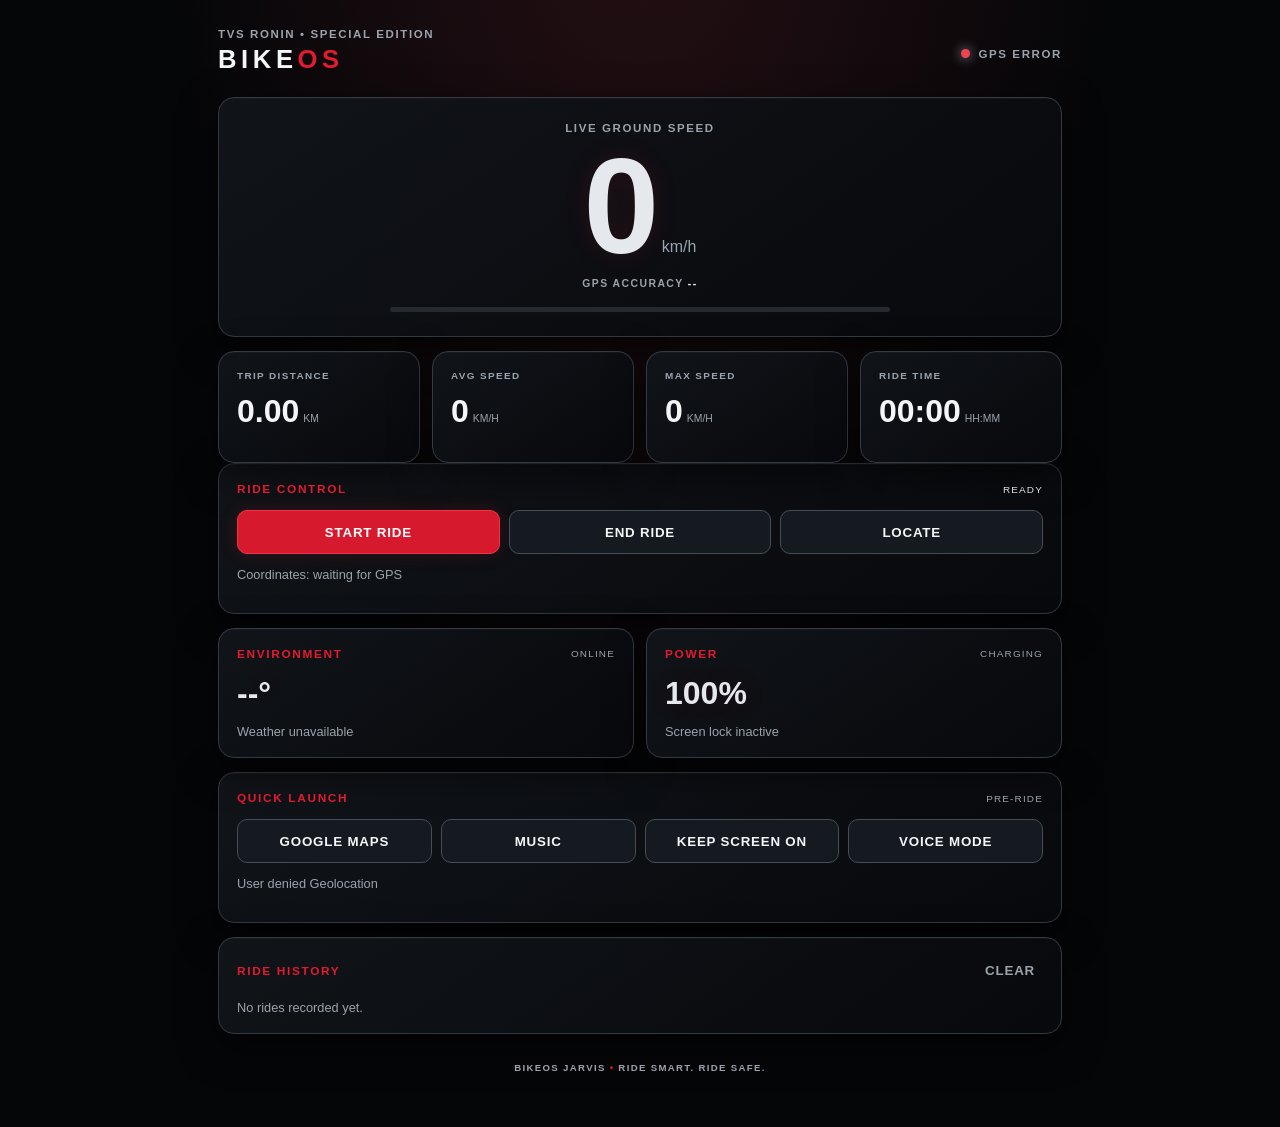
<file: app/src/main/assets/index.html>
<!doctype html>
<html lang="en">
<head>
  <meta charset="utf-8">
  <meta name="viewport" content="width=device-width,initial-scale=1,viewport-fit=cover">
  <meta name="theme-color" content="#050608">
  <meta name="description" content="JARVIS-style motorcycle ride dashboard for TVS Ronin">
  <link rel="manifest" href="./manifest.webmanifest">
  <link rel="icon" href="./assets/icon.svg" type="image/svg+xml">
  <link rel="stylesheet" href="./css/style.css?v=jarvis-redline-1">
  <title>BikeOS | JARVIS</title>
</head>
<body>
  <main class="shell">
    <header class="topbar">
      <div><div class="eyebrow">TVS RONIN • SPECIAL EDITION</div><h1>BIKE<span>OS</span></h1></div>
      <div class="status"><i id="gpsDot"></i><span id="gpsStatus">GPS STANDBY</span></div>
    </header>
    <section class="hero panel">
      <div class="eyebrow">LIVE GROUND SPEED</div>
      <div class="speedline"><strong id="speed">0</strong><span>km/h</span></div>
      <div class="subline">GPS ACCURACY <b id="accuracy">--</b></div>
      <div class="meter"><span id="speedMeter"></span></div>
    </section>
    <section class="grid">
      <article class="panel metric"><span>TRIP DISTANCE</span><strong id="distance">0.00</strong><small>KM</small></article>
      <article class="panel metric"><span>AVG SPEED</span><strong id="avgSpeed">0</strong><small>KM/H</small></article>
      <article class="panel metric"><span>MAX SPEED</span><strong id="maxSpeed">0</strong><small>KM/H</small></article>
      <article class="panel metric"><span>RIDE TIME</span><strong id="rideTime">00:00</strong><small>HH:MM</small></article>
    </section>
    <section class="panel controls">
      <div class="sectionhead"><h2>RIDE CONTROL</h2><span id="rideState">READY</span></div>
      <div class="buttons"><button id="startRide" class="primary">START RIDE</button><button id="endRide">END RIDE</button><button id="locate">LOCATE</button></div>
      <p id="coordinates">Coordinates: waiting for GPS</p>
    </section>
    <section class="grid lower">
      <article class="panel utility"><div class="sectionhead"><h2>ENVIRONMENT</h2><span id="weatherState">ONLINE</span></div><strong id="weather">--°</strong><p id="weatherInfo">Weather unavailable</p></article>
      <article class="panel utility"><div class="sectionhead"><h2>POWER</h2><span id="batteryState">DEVICE</span></div><strong id="battery">--%</strong><p>Screen lock <span id="wakeState">inactive</span></p></article>
    </section>
    <section class="panel shortcuts">
      <div class="sectionhead"><h2>QUICK LAUNCH</h2><span>PRE-RIDE</span></div>
      <div class="buttons"><button id="maps">GOOGLE MAPS</button><button id="music">MUSIC</button><button id="wake">KEEP SCREEN ON</button><button id="voice">VOICE MODE</button></div>
      <p id="message" aria-live="polite">Systems standing by.</p>
    </section>
    <section class="panel history"><div class="sectionhead"><h2>RIDE HISTORY</h2><button id="clearHistory" class="quiet">CLEAR</button></div><div id="historyList">No rides recorded yet.</div></section>
    <footer>BIKEOS JARVIS <span>•</span> RIDE SMART. RIDE SAFE.</footer>
  </main>
  <script src="./js/app.js"></script>
</body>
</html>
</file>
<file: app/src/main/assets/css/style.css>
:root{--bg:#111315;--panel:#202326;--panel2:#2b2f33;--line:#555b60;--cyan:#d9dcdf;--orange:#d62832;--text:#f3f3f1;--muted:#aeb3b8;--green:#d0d4d7;--danger:#ed424b;font-family:Inter,Roboto,"Segoe UI",Arial,sans-serif;color:var(--text);background:var(--bg)}*{box-sizing:border-box}body{margin:0;min-height:100vh;background:radial-gradient(ellipse at 50% -20%,#303438 0,transparent 55%),var(--bg)}.shell{width:min(900px,100%);margin:auto;padding:clamp(14px,3vw,28px);padding-bottom:40px}.topbar,.sectionhead,.status,.speedline,.buttons{display:flex;align-items:center;justify-content:space-between}.topbar{margin-bottom:18px}.eyebrow,.metric span,.subline,.sectionhead h2,footer,.status{font-size:.72rem;letter-spacing:.14em;color:var(--muted);font-weight:700}.topbar h1{font-size:1.6rem;letter-spacing:.18em;margin:5px 0}.topbar h1 span{color:var(--cyan)}.status{gap:8px}#gpsDot{width:9px;height:9px;border-radius:50%;background:var(--orange);box-shadow:0 0 12px currentColor}.panel{background:linear-gradient(145deg,rgba(16,36,49,.96),rgba(8,22,32,.96));border:1px solid var(--line);border-radius:16px;padding:18px;box-shadow:0 10px 35px #0004;margin-bottom:14px}.hero{text-align:center;padding:24px 18px}.speedline{justify-content:center;gap:12px;margin:4px 0}.speedline strong{font-size:clamp(5rem,18vw,8.5rem);line-height:1;font-weight:800;letter-spacing:-.07em;color:var(--cyan);text-shadow:0 0 28px #d9dcdf22}.speedline span{font-size:1rem;color:var(--muted);align-self:flex-end;margin-bottom:18px}.subline{font-size:.65rem}.subline b{color:var(--text)}.meter{height:5px;background:#42474b;border-radius:9px;margin:18px auto 0;max-width:500px;overflow:hidden}.meter span{display:block;width:0;height:100%;background:linear-gradient(90deg,var(--cyan),var(--orange));transition:width .3s}.grid{display:grid;grid-template-columns:repeat(4,1fr);gap:12px}.metric{margin:0;min-height:112px}.metric span{display:block;font-size:.62rem}.metric strong{display:inline-block;font-size:2rem;margin-top:12px;color:var(--text);font-variant-numeric:tabular-nums}.metric small{font-size:.65rem;color:var(--muted);margin-left:4px}.sectionhead{margin-bottom:14px}.sectionhead h2{margin:0;color:var(--cyan);font-size:.74rem}.sectionhead>span{font-size:.62rem;letter-spacing:.12em;color:var(--muted)}button{border:1px solid #626970;background:#303438;color:var(--text);padding:12px 15px;border-radius:10px;font-weight:750;letter-spacing:.06em;cursor:pointer;min-height:44px}button:active{transform:scale(.98)}button.primary{background:var(--cyan);border-color:var(--cyan);color:#17191b}.buttons{gap:9px;flex-wrap:wrap;justify-content:flex-start}.buttons button{flex:1}.controls p,.utility p,.shortcuts p,.history{font-size:.8rem;color:var(--muted)}#rideState{color:var(--green)}.lower{grid-template-columns:1fr 1fr}.utility strong{font-size:2rem;color:var(--cyan)}.utility p{margin-bottom:0}.shortcuts .buttons button{min-width:130px}.quiet{border:0;background:transparent;color:var(--muted);min-height:30px;padding:4px 8px}.history{min-height:80px}#historyList{display:grid;gap:8px}.history-row{display:flex;justify-content:space-between;gap:12px;padding:10px;border-radius:8px;background:#171a1d;font-size:.76rem;color:var(--muted)}footer{text-align:center;padding:14px;font-size:.6rem}footer span{color:var(--cyan)}@media(max-width:600px){.grid{grid-template-columns:repeat(2,1fr)}.metric{min-height:100px}.panel{padding:15px}.buttons button{font-size:.68rem;padding:10px 8px}.speedline strong{font-size:6.8rem}}@media(orientation:landscape) and (max-height:500px){.shell{max-width:1100px;padding:10px}.topbar{margin-bottom:8px}.panel{padding:10px;margin-bottom:8px}.hero{padding:12px}.speedline strong{font-size:5rem}.metric{min-height:82px}.metric strong{font-size:1.5rem}.lower{grid-template-columns:1fr 1fr}}
.connect-panel .connect-row{display:flex;align-items:center;justify-content:space-between;gap:12px;padding:12px 0;border-top:1px solid var(--line)}.connect-row b{font-size:12px}.connect-row .hint{margin:5px 0 0}.small-link{white-space:nowrap;color:var(--cyan);font-size:9px;font-weight:900;text-decoration:none;letter-spacing:.7px}.sos-panel{border-color:#8f242b;background:linear-gradient(145deg,#262326,#17191b)}.sos-chip{border:1px solid #c92530;color:#ff7379;border-radius:20px;padding:5px 9px;font-size:9px;font-weight:900}.sos-label{display:block;color:var(--muted);font-size:10px;margin:12px 0 7px}.sos-actions{display:grid;grid-template-columns:1fr 1fr;gap:9px;margin-top:12px}.sos-actions button{min-height:48px;border-radius:10px;font-weight:950;letter-spacing:1px}.sos-call{background:#c92530;color:white;border:1px solid #e14b55}.sos-share{background:#34383c;color:#f1f2f2;border:1px solid #737a80}#sosStatus{color:#f1b8ba}

/* JARVIS REDLINE: approved black / Ronin red / brushed silver cockpit */
:root{--bg:#050608;--panel:#0b0d10;--panel2:#15191e;--line:#353b43;--cyan:#d7dce2;--orange:#e31b2f;--text:#f4f5f7;--muted:#9ba3ad;--green:#d7dce2;--danger:#f04452}
body{background:radial-gradient(ellipse at 50% -22%,#281015 0,transparent 53%),#050608}
.panel{background:linear-gradient(145deg,rgba(17,20,25,.98),rgba(7,9,12,.99));border-color:#343a42;box-shadow:0 12px 38px #0009,inset 0 1px #ffffff08}
.topbar h1 span,.sectionhead h2{color:#e31b2f}
.speedline strong,.utility strong{color:#e5e8ec;text-shadow:0 0 26px #e31b2f24}
.meter{background:#252a31}.meter span{background:linear-gradient(90deg,#9da5af,#e5e8ec,#e31b2f)}
button{background:#151a20;border-color:#454d57;color:#f4f5f7}
button.primary{background:#d7192d;border-color:#ef3447;color:#fff;box-shadow:0 0 18px #d7192d30}
#rideState{color:#dce1e7}
.sos-panel{border-color:#8e1d2a;background:linear-gradient(145deg,#1d0d12,#09090c)}
.sos-call{background:#c9152a;border-color:#ed3448}
.connect-panel .connect-row{border-color:#343a42}
.small-link{color:#e2e6eb}
.history-row{background:#0b0e12;border:1px solid #272d35}
footer span{color:#e31b2f}
</file>
